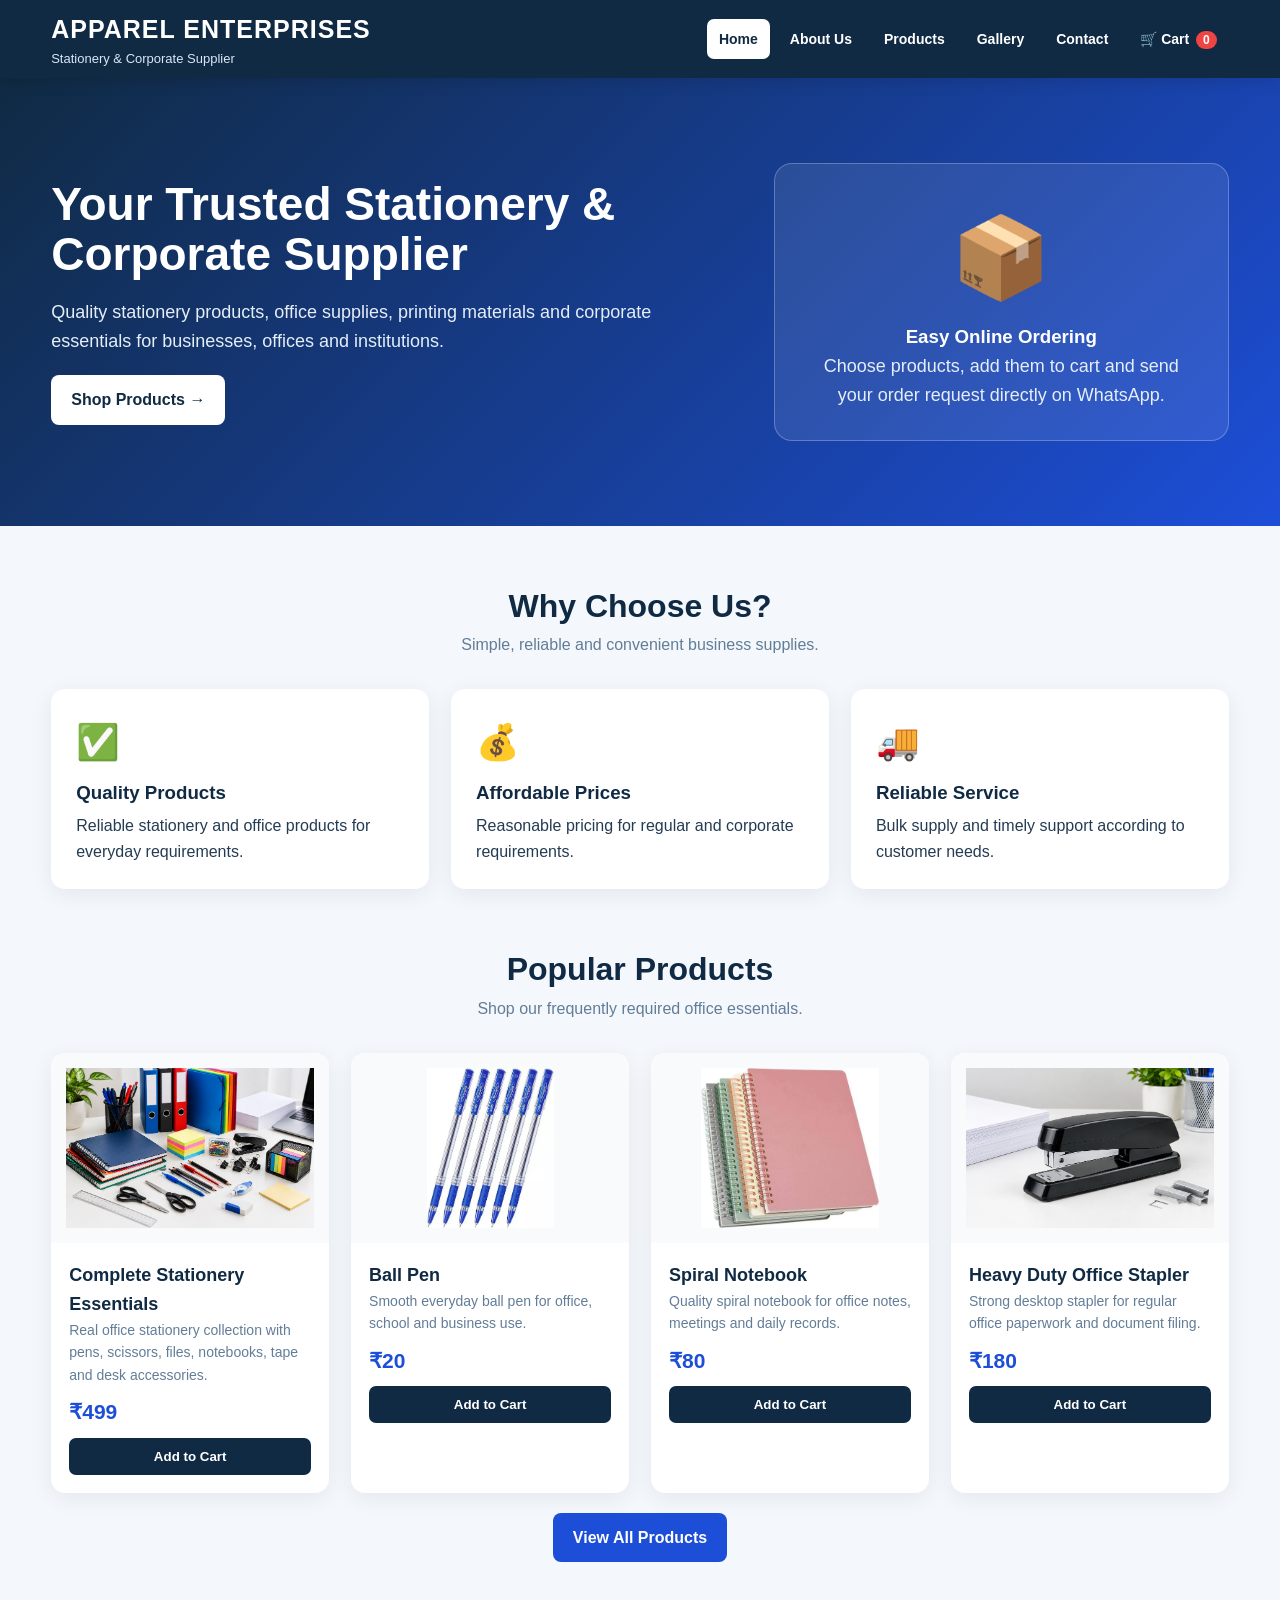
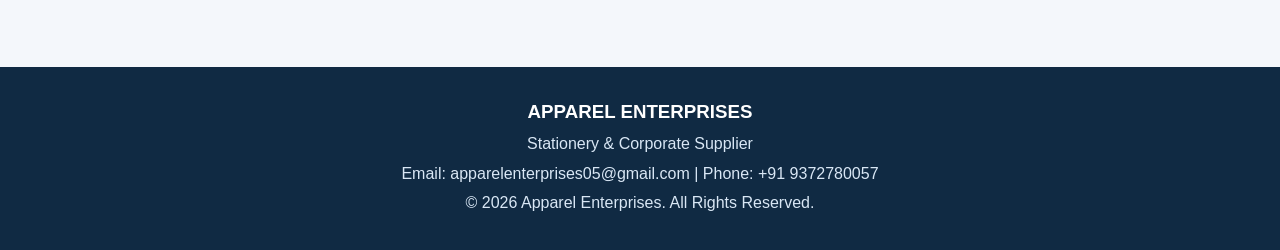
<file: index.html>
<!DOCTYPE html>
<html lang="en"><head><meta charset="UTF-8"><meta name="viewport" content="width=device-width,initial-scale=1.0">
<title>Apparel Enterprises | Stationery & Corporate Supplier</title><link rel="stylesheet" href="style.css"></head>
<body>
<header><div class="container header-inner"><a class="logo" href="index.html"><h1>APPAREL ENTERPRISES</h1><p>Stationery & Corporate Supplier</p></a>
<nav><a class="active" href="index.html">Home</a><a href="about.html">About Us</a><a href="products.html">Products</a><a href="gallery.html">Gallery</a><a href="contact.html">Contact</a><a href="cart.html">🛒 Cart <span id="cartCount" class="cart-badge">0</span></a></nav></div></header>
<section class="hero"><div class="container hero-grid"><div><h2>Your Trusted Stationery & Corporate Supplier</h2><p>Quality stationery products, office supplies, printing materials and corporate essentials for businesses, offices and institutions.</p><a class="btn btn-primary" href="products.html">Shop Products →</a></div><div class="hero-card"><div class="big">📦</div><h3>Easy Online Ordering</h3><p>Choose products, add them to cart and send your order request directly on WhatsApp.</p></div></div></section>
<section class="section"><div class="container"><div class="section-title"><h2>Why Choose Us?</h2><p>Simple, reliable and convenient business supplies.</p></div><div class="features">
<div class="feature"><div class="icon">✅</div><h3>Quality Products</h3><p>Reliable stationery and office products for everyday requirements.</p></div>
<div class="feature"><div class="icon">💰</div><h3>Affordable Prices</h3><p>Reasonable pricing for regular and corporate requirements.</p></div>
<div class="feature"><div class="icon">🚚</div><h3>Reliable Service</h3><p>Bulk supply and timely support according to customer needs.</p></div>
</div></div></section>
<section class="section" style="padding-top:0"><div class="container"><div class="section-title"><h2>Popular Products</h2><p>Shop our frequently required office essentials.</p></div><div id="featuredGrid" class="products-grid"></div><div style="text-align:center"><a class="btn btn-blue" href="products.html">View All Products</a></div></div></section>
<footer><div class="container"><h3>APPAREL ENTERPRISES</h3><p>Stationery & Corporate Supplier</p><p>Email: apparelenterprises05@gmail.com | Phone: +91 9372780057</p><p>© 2026 Apparel Enterprises. All Rights Reserved.</p></div></footer>
<script src="script.js"></script></body></html>
</file>
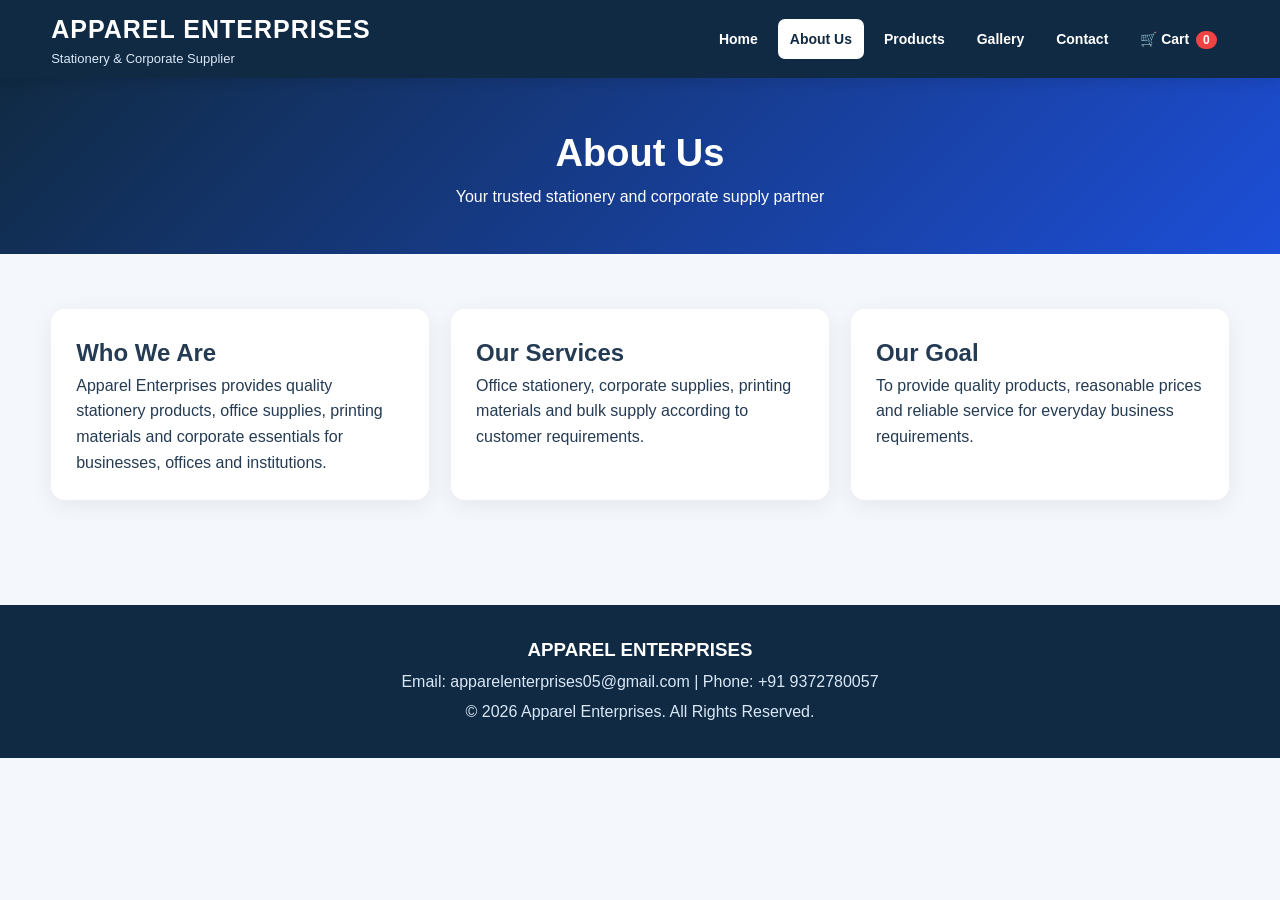
<file: about.html>
<!DOCTYPE html>
<html lang="en"><head><meta charset="UTF-8"><meta name="viewport" content="width=device-width,initial-scale=1.0">
<title>About Us | Apparel Enterprises</title><link rel="stylesheet" href="style.css"></head>
<body>
<header><div class="container header-inner"><a class="logo" href="index.html"><h1>APPAREL ENTERPRISES</h1><p>Stationery & Corporate Supplier</p></a>
<nav><a href="index.html">Home</a><a class="active" href="about.html">About Us</a><a href="products.html">Products</a><a href="gallery.html">Gallery</a><a href="contact.html">Contact</a><a href="cart.html">🛒 Cart <span id="cartCount" class="cart-badge">0</span></a></nav></div></header>
<section class="page-banner"><div class="container"><h2>About Us</h2><p>Your trusted stationery and corporate supply partner</p></div></section>
<section class="section"><div class="container info-grid">
<div class="info-card"><h2>Who We Are</h2><p>Apparel Enterprises provides quality stationery products, office supplies, printing materials and corporate essentials for businesses, offices and institutions.</p></div>
<div class="info-card"><h2>Our Services</h2><p>Office stationery, corporate supplies, printing materials and bulk supply according to customer requirements.</p></div>
<div class="info-card"><h2>Our Goal</h2><p>To provide quality products, reasonable prices and reliable service for everyday business requirements.</p></div>
</div></section>
<footer><div class="container"><h3>APPAREL ENTERPRISES</h3><p>Email: apparelenterprises05@gmail.com | Phone: +91 9372780057</p><p>© 2026 Apparel Enterprises. All Rights Reserved.</p></div></footer>
<script src="script.js"></script></body></html>
</file>
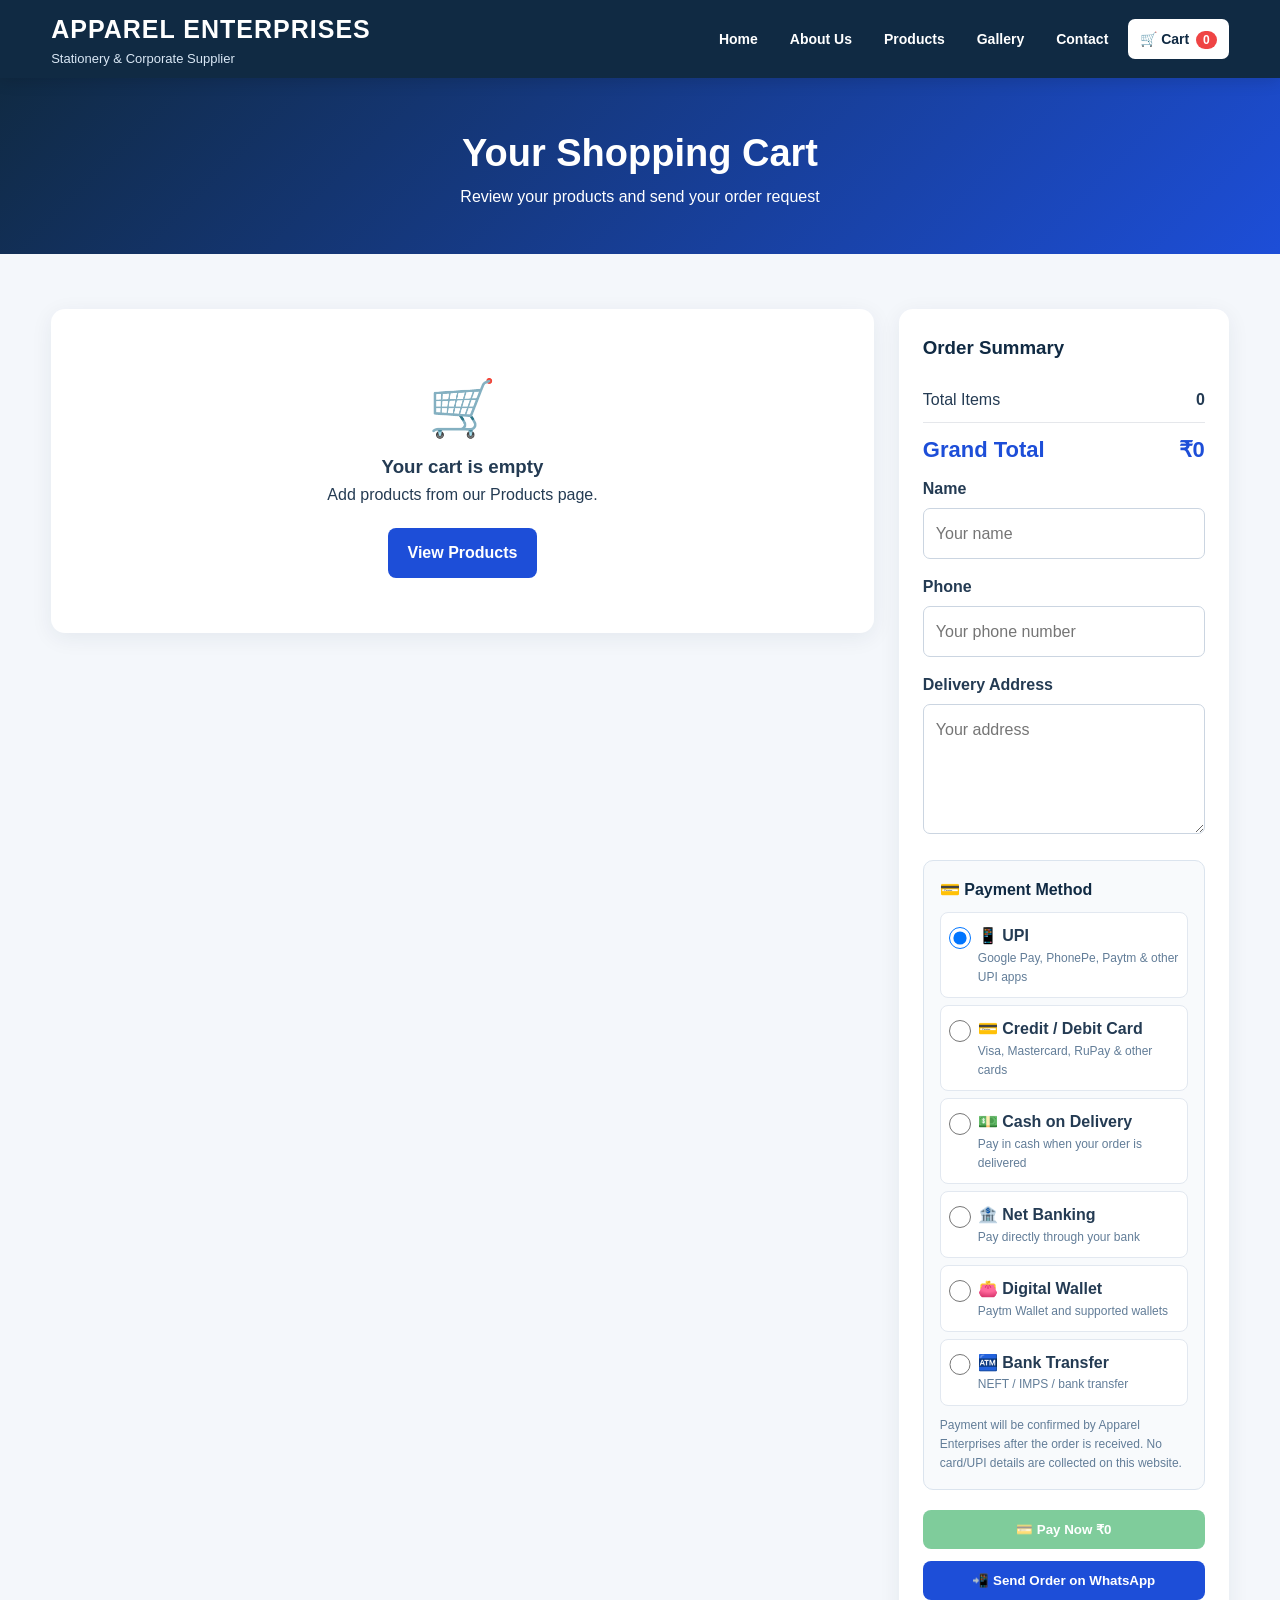
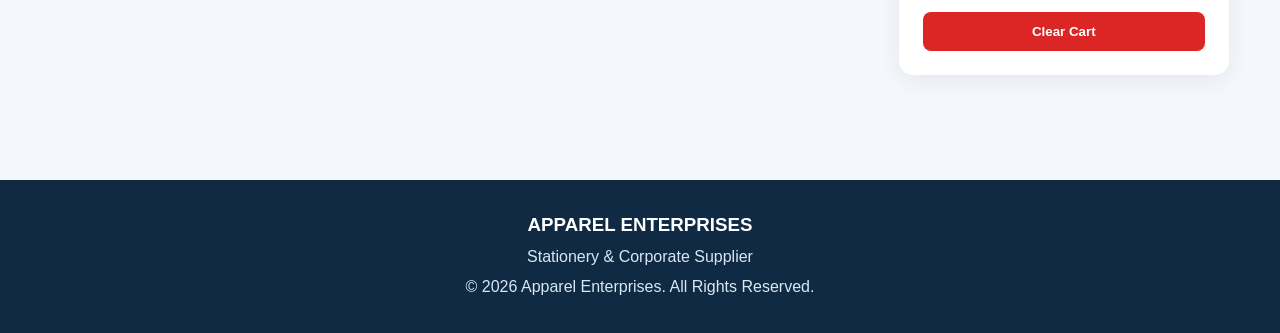
<file: cart.html>
<!DOCTYPE html>
<html lang="en"><head><meta charset="UTF-8"><meta name="viewport" content="width=device-width,initial-scale=1.0">
<title>Cart | Apparel Enterprises</title><link rel="stylesheet" href="style.css"></head>
<body>
<header><div class="container header-inner"><a class="logo" href="index.html"><h1>APPAREL ENTERPRISES</h1><p>Stationery & Corporate Supplier</p></a>
<nav><a href="index.html">Home</a><a href="about.html">About Us</a><a href="products.html">Products</a><a href="gallery.html">Gallery</a><a href="contact.html">Contact</a><a class="active" href="cart.html">🛒 Cart <span id="cartCount" class="cart-badge">0</span></a></nav></div></header>
<section class="page-banner"><div class="container"><h2>Your Shopping Cart</h2><p>Review your products and send your order request</p></div></section>
<section class="section"><div class="container cart-layout"><div id="cartItems" class="cart-list"></div>
<aside class="summary"><h3>Order Summary</h3><div class="summary-row"><span>Total Items</span><strong id="totalItems">0</strong></div><div class="summary-row grand"><span>Grand Total</span><strong id="grandTotal">₹0</strong></div>
<div class="form-group"><label for="customerName">Name</label><input id="customerName" type="text" placeholder="Your name"></div>
<div class="form-group"><label for="customerPhone">Phone</label><input id="customerPhone" type="tel" placeholder="Your phone number"></div>
<div class="form-group"><label for="customerAddress">Delivery Address</label><textarea id="customerAddress" placeholder="Your address"></textarea></div>
<div class="payment-box">
 <h4>💳 Payment Method</h4>
 <label class="payment-option"><input type="radio" name="paymentMethod" value="UPI" checked> <span>📱 UPI</span><small>Google Pay, PhonePe, Paytm &amp; other UPI apps</small></label>
 <label class="payment-option"><input type="radio" name="paymentMethod" value="Card"> <span>💳 Credit / Debit Card</span><small>Visa, Mastercard, RuPay &amp; other cards</small></label>
 <label class="payment-option"><input type="radio" name="paymentMethod" value="Cash on Delivery"> <span>💵 Cash on Delivery</span><small>Pay in cash when your order is delivered</small></label>
 <label class="payment-option"><input type="radio" name="paymentMethod" value="Net Banking"> <span>🏦 Net Banking</span><small>Pay directly through your bank</small></label>
 <label class="payment-option"><input type="radio" name="paymentMethod" value="Wallet"> <span>👛 Digital Wallet</span><small>Paytm Wallet and supported wallets</small></label>
 <label class="payment-option"><input type="radio" name="paymentMethod" value="Bank Transfer"> <span>🏧 Bank Transfer</span><small>NEFT / IMPS / bank transfer</small></label>
 <p class="payment-note">Payment will be confirmed by Apparel Enterprises after the order is received. No card/UPI details are collected on this website.</p>
</div>
<button id="payNowBtn" class="btn btn-pay" onclick="payNow()">💳 Pay Now ₹0</button><button class="btn btn-blue" onclick="placeOrder()">📲 Send Order on WhatsApp</button><button class="btn btn-danger" onclick="clearCart()">Clear Cart</button></aside></div></section>
<footer><div class="container"><h3>APPAREL ENTERPRISES</h3><p>Stationery & Corporate Supplier</p><p>© 2026 Apparel Enterprises. All Rights Reserved.</p></div></footer>
<script src="script.js"></script></body></html>
</file>
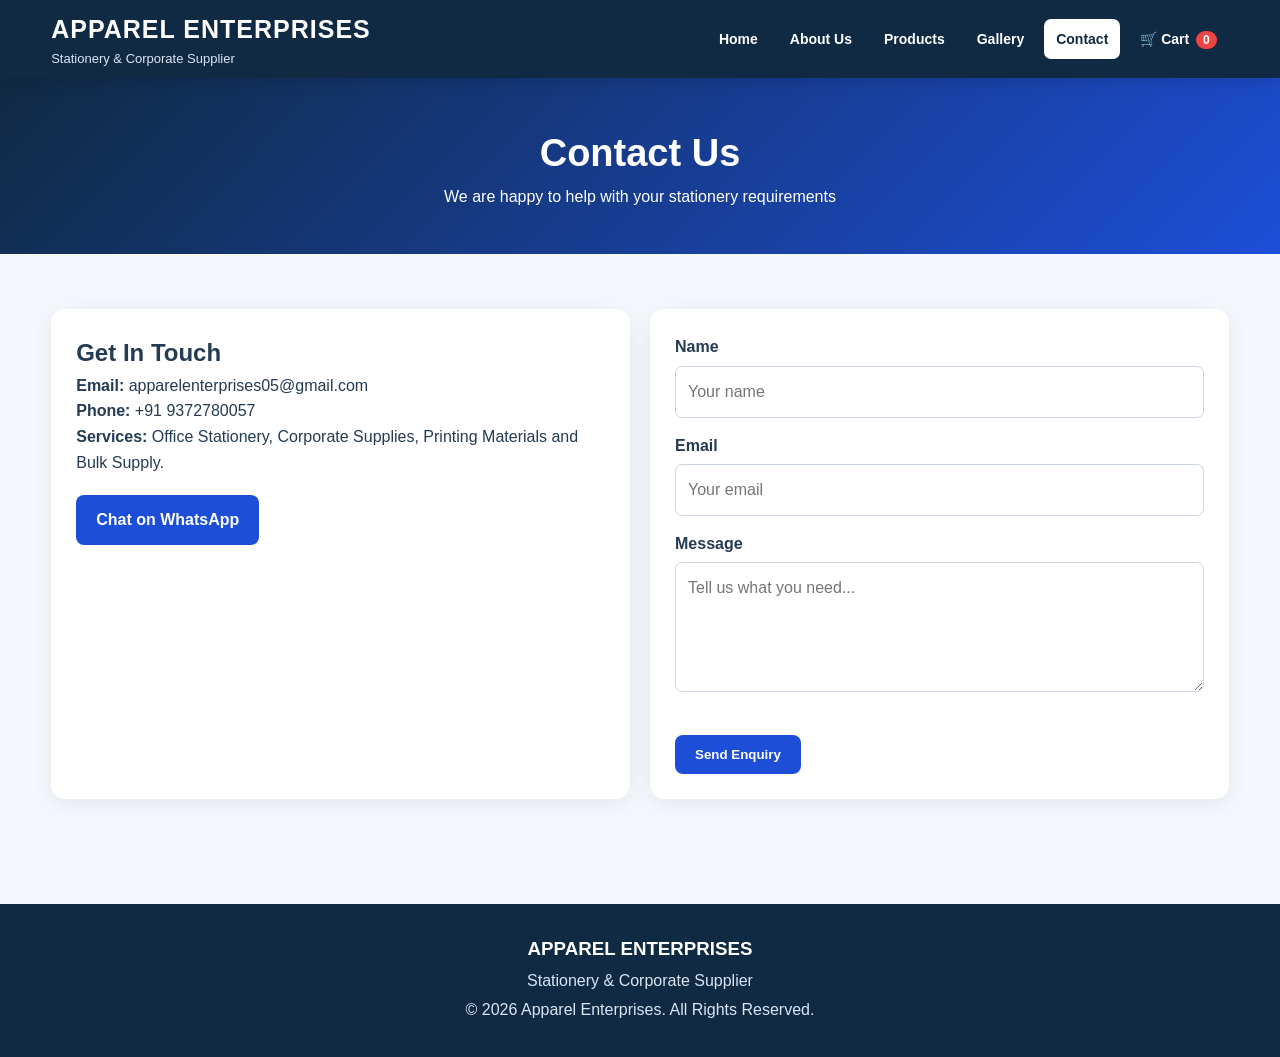
<file: contact.html>
<!DOCTYPE html>
<html lang="en"><head><meta charset="UTF-8"><meta name="viewport" content="width=device-width,initial-scale=1.0">
<title>Contact | Apparel Enterprises</title><link rel="stylesheet" href="style.css"></head>
<body>
<header><div class="container header-inner"><a class="logo" href="index.html"><h1>APPAREL ENTERPRISES</h1><p>Stationery & Corporate Supplier</p></a>
<nav><a href="index.html">Home</a><a href="about.html">About Us</a><a href="products.html">Products</a><a href="gallery.html">Gallery</a><a class="active" href="contact.html">Contact</a><a href="cart.html">🛒 Cart <span id="cartCount" class="cart-badge">0</span></a></nav></div></header>
<section class="page-banner"><div class="container"><h2>Contact Us</h2><p>We are happy to help with your stationery requirements</p></div></section>
<section class="section"><div class="container form-grid">
<div class="info-card"><h2>Get In Touch</h2><p><b>Email:</b> apparelenterprises05@gmail.com</p><p><b>Phone:</b> +91 9372780057</p><p><b>Services:</b> Office Stationery, Corporate Supplies, Printing Materials and Bulk Supply.</p><a class="btn btn-blue" href="https://wa.me/919664830196" target="_blank">Chat on WhatsApp</a></div>
<form class="info-card" onsubmit="event.preventDefault();alert('Thank you! Please contact us on WhatsApp for a quick response.');">
<div class="form-group"><label>Name</label><input required type="text" placeholder="Your name"></div>
<div class="form-group"><label>Email</label><input required type="email" placeholder="Your email"></div>
<div class="form-group"><label>Message</label><textarea required placeholder="Tell us what you need..."></textarea></div>
<button class="btn btn-blue" type="submit">Send Enquiry</button></form>
</div></section>
<footer><div class="container"><h3>APPAREL ENTERPRISES</h3><p>Stationery & Corporate Supplier</p><p>© 2026 Apparel Enterprises. All Rights Reserved.</p></div></footer>
<script src="script.js"></script></body></html>
</file>
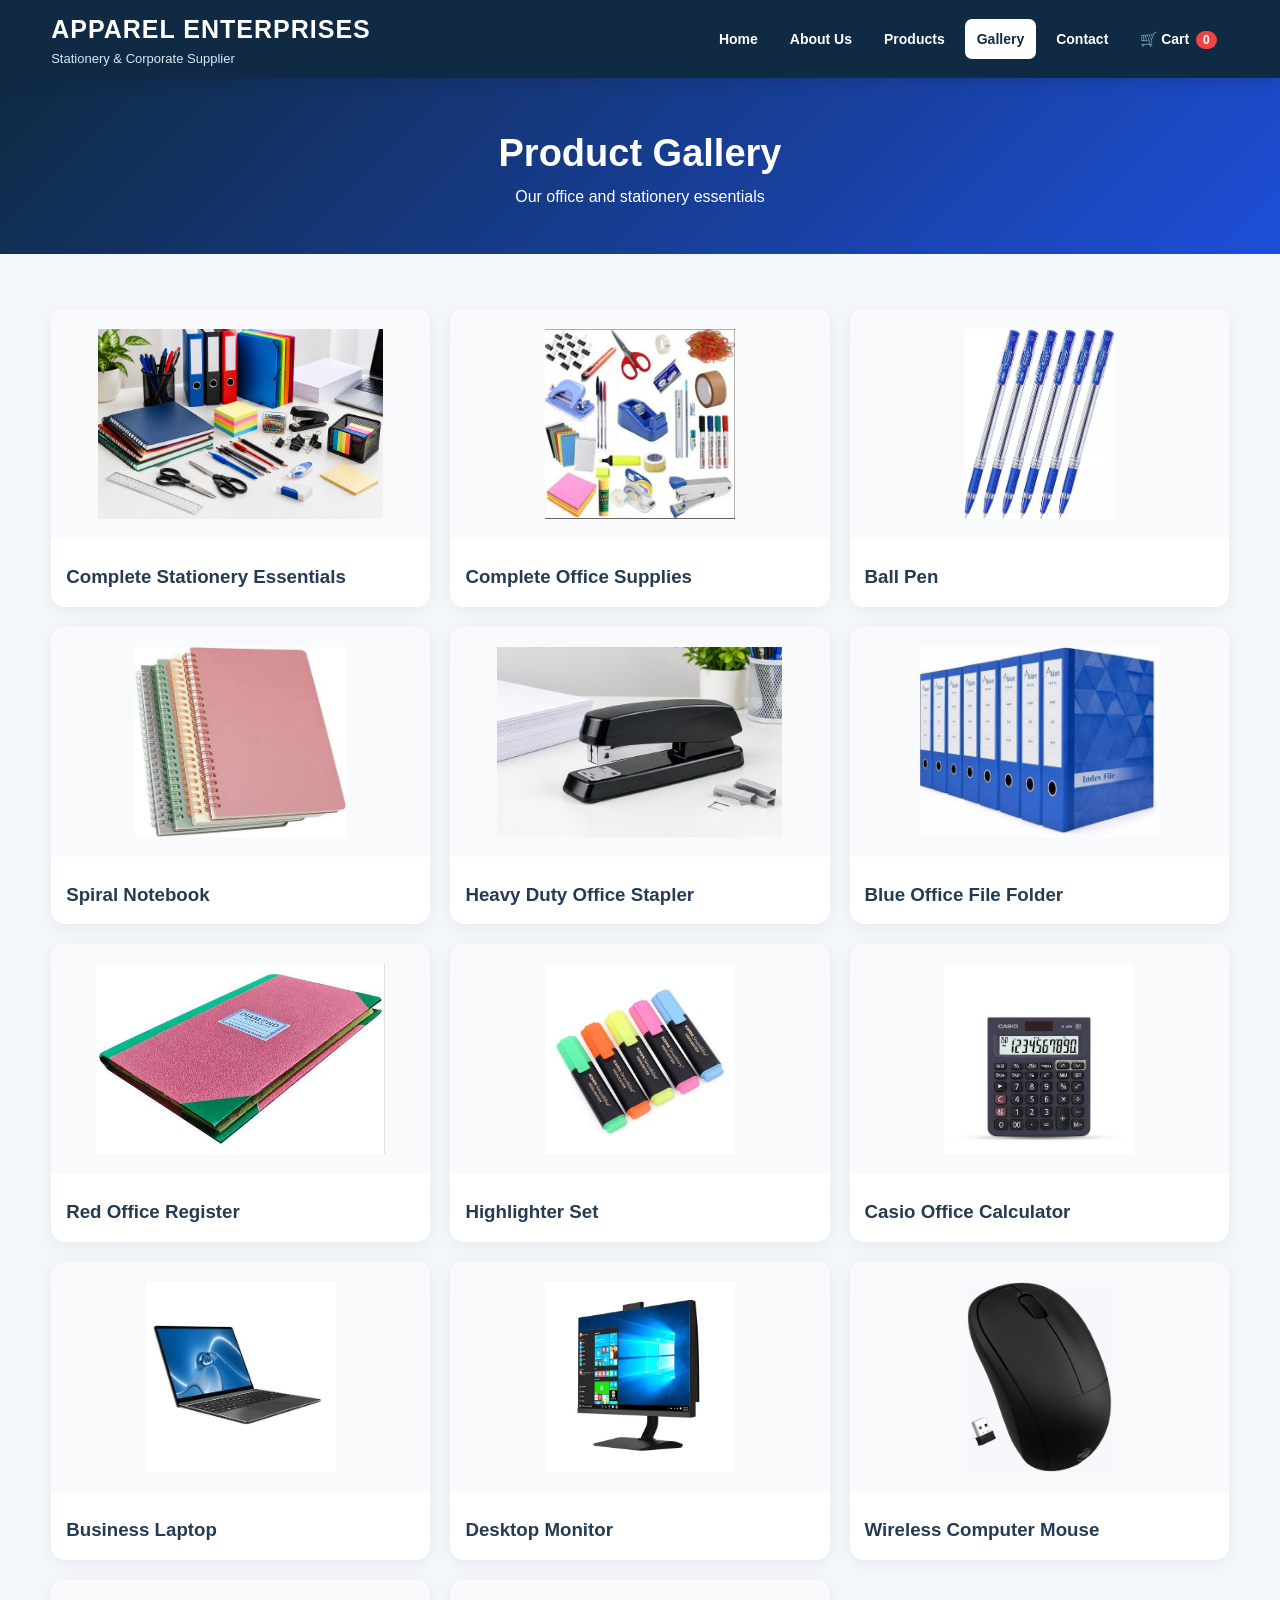
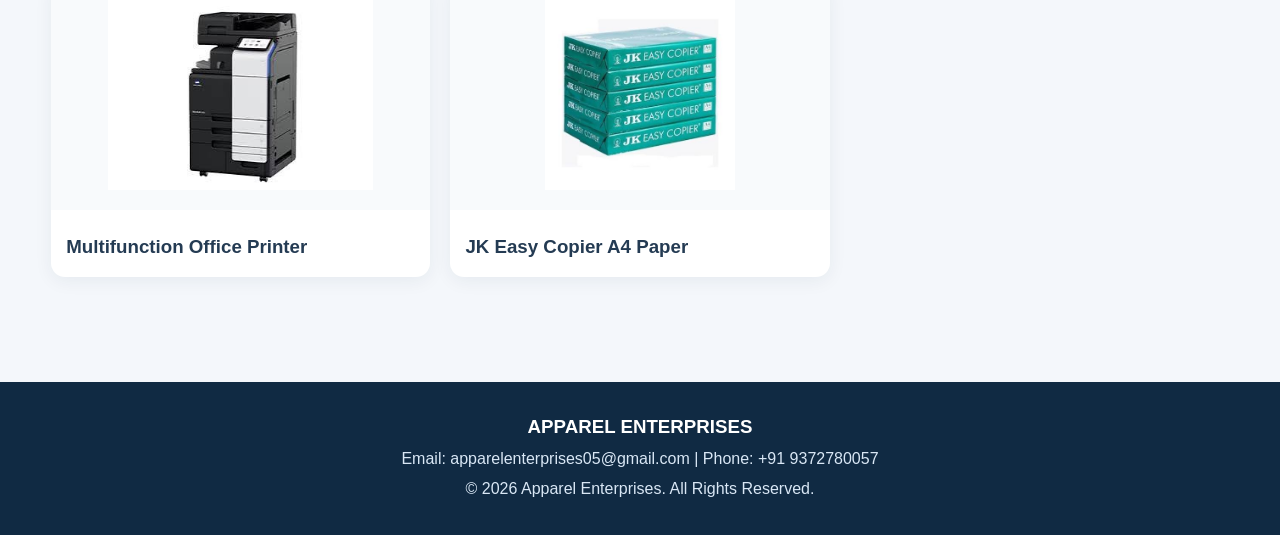
<file: gallery.html>
<!DOCTYPE html>
<html lang="en"><head><meta charset="UTF-8"><meta name="viewport" content="width=device-width,initial-scale=1.0">
<title>Gallery | Apparel Enterprises</title><link rel="stylesheet" href="style.css"></head>
<body>
<header><div class="container header-inner"><a class="logo" href="index.html"><h1>APPAREL ENTERPRISES</h1><p>Stationery & Corporate Supplier</p></a>
<nav><a href="index.html">Home</a><a href="about.html">About Us</a><a href="products.html">Products</a><a class="active" href="gallery.html">Gallery</a><a href="contact.html">Contact</a><a href="cart.html">🛒 Cart <span id="cartCount" class="cart-badge">0</span></a></nav></div></header>
<section class="page-banner"><div class="container"><h2>Product Gallery</h2><p>Our office and stationery essentials</p></div></section>
<section class="section"><div class="container"><div class="gallery-grid">
<div class="gallery-card"><img src="images/stationery-desk.jpg" alt="Complete Stationery Essentials"><h3>Complete Stationery Essentials</h3></div>
<div class="gallery-card"><img src="images/complete-office-supplies.jpeg" alt="Complete Office Supplies"><h3>Complete Office Supplies</h3></div>
<div class="gallery-card"><img src="images/pen.jpeg" alt="Ball Pen"><h3>Ball Pen</h3></div>
<div class="gallery-card"><img src="images/spiral-notebook.jpeg" alt="Spiral Notebook"><h3>Spiral Notebook</h3></div>
<div class="gallery-card"><img src="images/stapler.jpg" alt="Heavy Duty Office Stapler"><h3>Heavy Duty Office Stapler</h3></div>
<div class="gallery-card"><img src="images/blue-office-files.jpeg" alt="Blue Office File Folder"><h3>Blue Office File Folder</h3></div>
<div class="gallery-card"><img src="images/red-register.jpeg" alt="Red Office Register"><h3>Red Office Register</h3></div>
<div class="gallery-card"><img src="images/highlighters.jpeg" alt="Highlighter Set"><h3>Highlighter Set</h3></div>
<div class="gallery-card"><img src="images/calculator.jpeg" alt="Casio Office Calculator"><h3>Casio Office Calculator</h3></div>
<div class="gallery-card"><img src="images/laptop.jpg" alt="Business Laptop"><h3>Business Laptop</h3></div>
<div class="gallery-card"><img src="images/monitor.jpg" alt="Desktop Monitor"><h3>Desktop Monitor</h3></div>
<div class="gallery-card"><img src="images/mouse.jpg" alt="Wireless Computer Mouse"><h3>Wireless Computer Mouse</h3></div>
<div class="gallery-card"><img src="images/multifunction-printer.jpg" alt="Multifunction Office Printer"><h3>Multifunction Office Printer</h3></div>
<div class="gallery-card"><img src="images/jk-easy-copier-paper.jpg" alt="JK Easy Copier A4 Paper"><h3>JK Easy Copier A4 Paper</h3></div>
</div></div></section>
<footer><div class="container"><h3>APPAREL ENTERPRISES</h3><p>Email: apparelenterprises05@gmail.com | Phone: +91 9372780057</p><p>© 2026 Apparel Enterprises. All Rights Reserved.</p></div></footer>
<script src="script.js"></script></body></html>
</file>
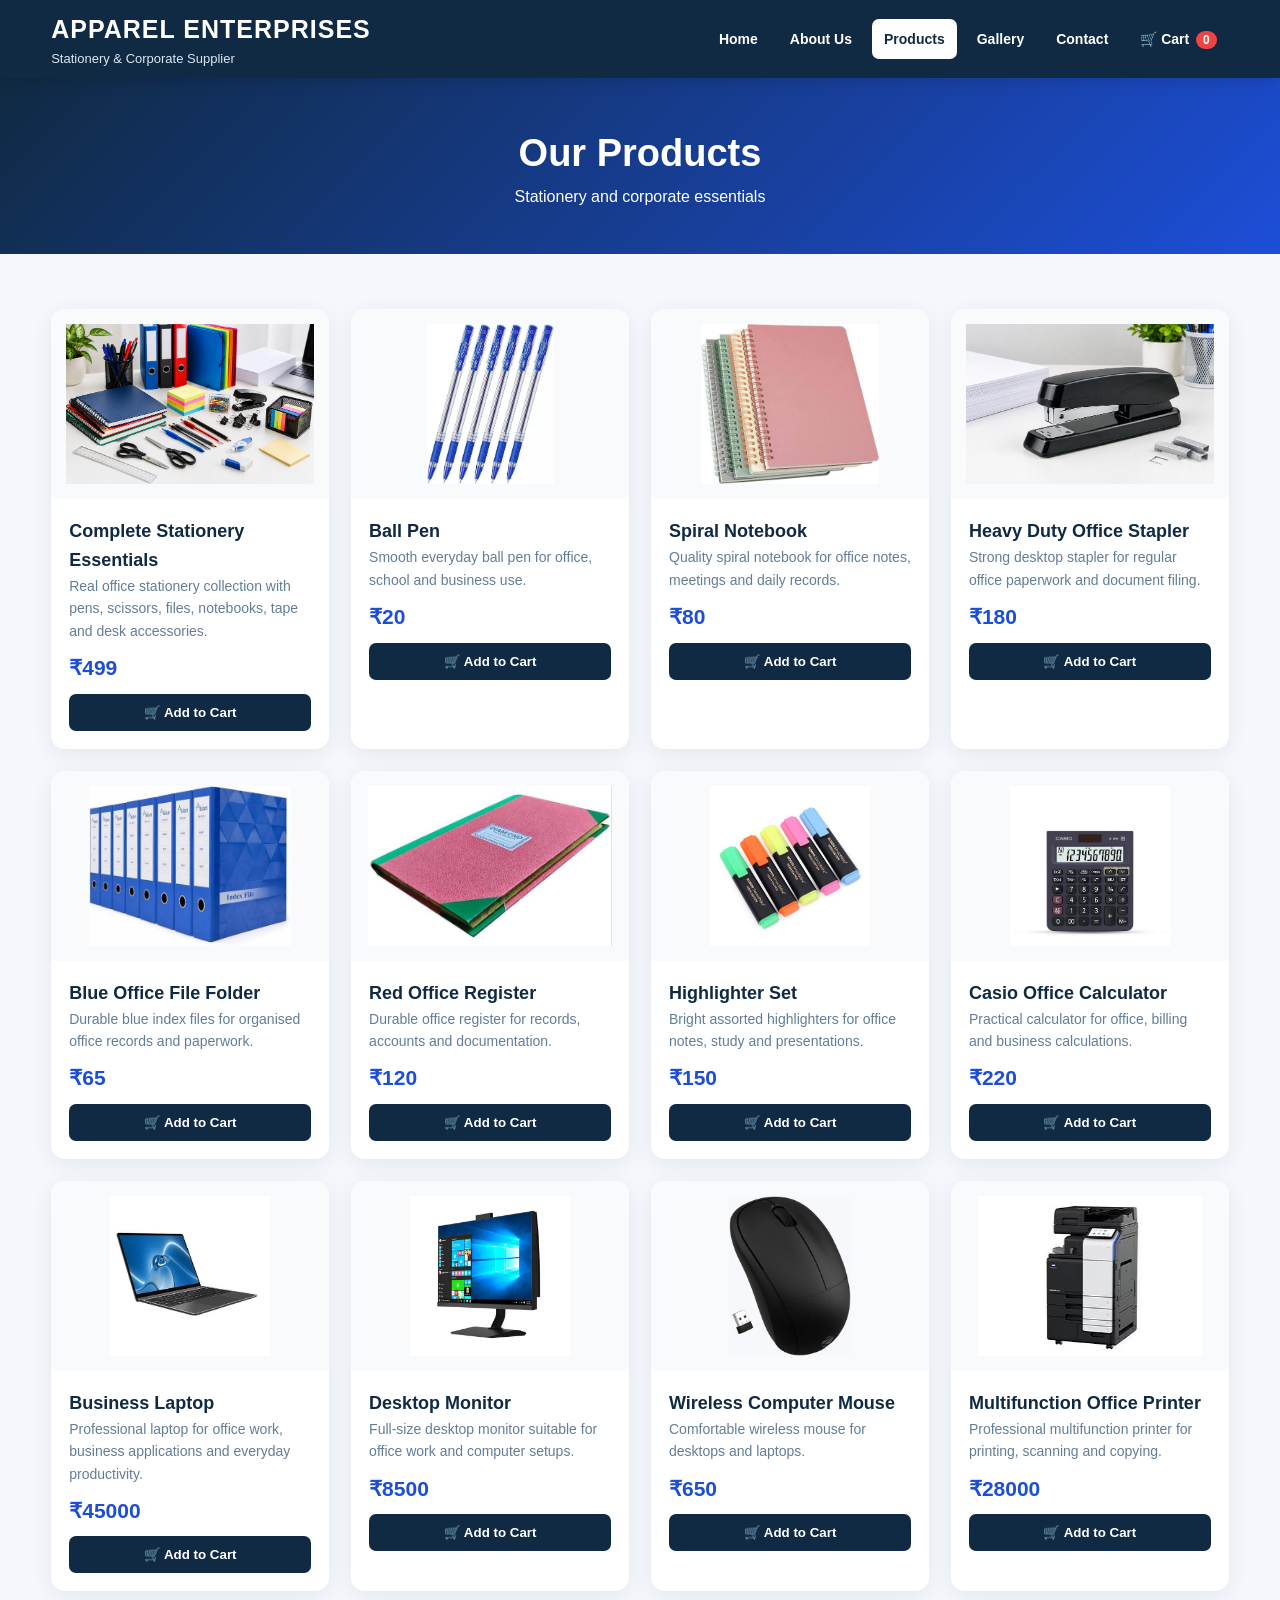
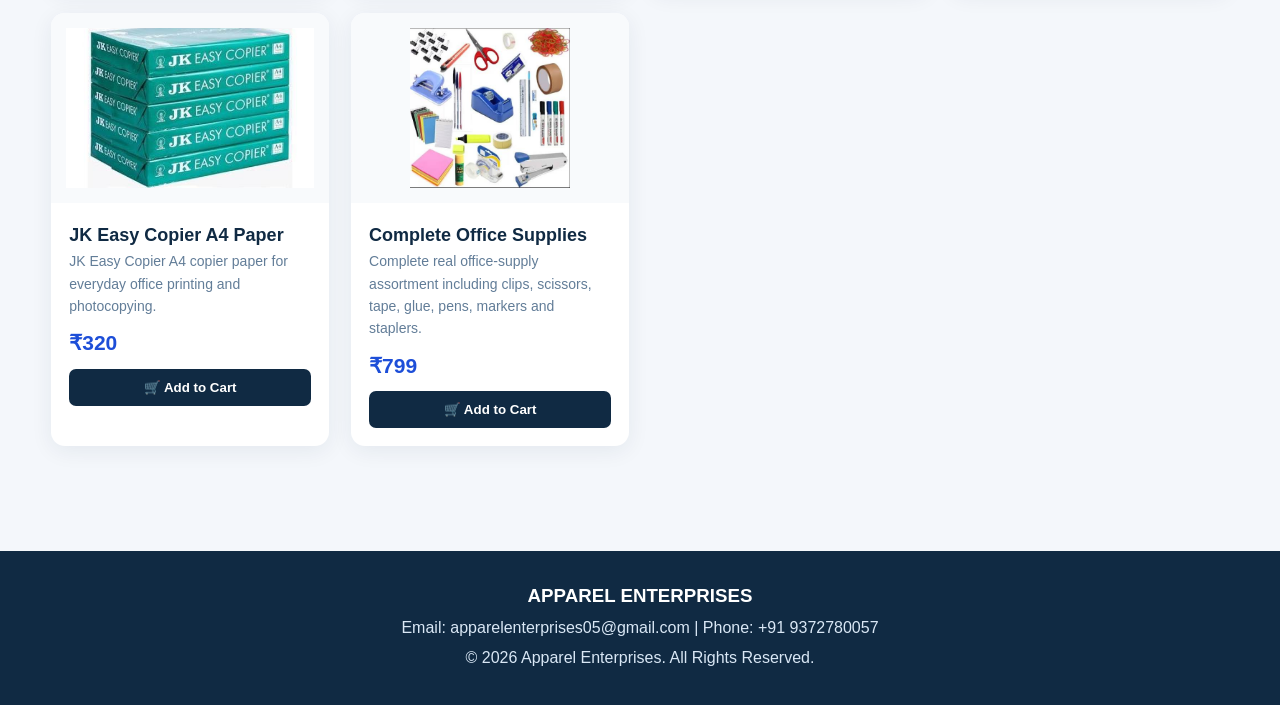
<file: products.html>
<!DOCTYPE html>
<html lang="en"><head><meta charset="UTF-8"><meta name="viewport" content="width=device-width,initial-scale=1.0">
<title>Products | Apparel Enterprises</title><link rel="stylesheet" href="style.css"></head>
<body>
<header><div class="container header-inner"><a class="logo" href="index.html"><h1>APPAREL ENTERPRISES</h1><p>Stationery & Corporate Supplier</p></a>
<nav><a href="index.html">Home</a><a href="about.html">About Us</a><a class="active" href="products.html">Products</a><a href="gallery.html">Gallery</a><a href="contact.html">Contact</a><a href="cart.html">🛒 Cart <span id="cartCount" class="cart-badge">0</span></a></nav></div></header>
<section class="page-banner"><div class="container"><h2>Our Products</h2><p>Stationery and corporate essentials</p></div></section>
<section class="section"><div class="container"><div id="productGrid" class="products-grid"></div></div></section>
<footer><div class="container"><h3>APPAREL ENTERPRISES</h3><p>Email: apparelenterprises05@gmail.com | Phone: +91 9372780057</p><p>© 2026 Apparel Enterprises. All Rights Reserved.</p></div></footer>
<script src="script.js"></script></body></html>
</file>
<file: style.css>
*{margin:0;padding:0;box-sizing:border-box}
:root{--navy:#102a43;--blue:#1d4ed8;--light:#f4f7fb;--white:#fff;--text:#243b53;--muted:#627d98;--red:#dc2626;--green:#15803d}
html{scroll-behavior:smooth}
body{font-family:Arial,Helvetica,sans-serif;background:var(--light);color:var(--text);line-height:1.6}
a{text-decoration:none;color:inherit}
.container{width:92%;max-width:1180px;margin:auto}
header{background:var(--navy);color:#fff;position:sticky;top:0;z-index:1000;box-shadow:0 3px 15px #0002}
.header-inner{min-height:78px;display:flex;align-items:center;justify-content:space-between;gap:20px}
.logo h1{font-size:25px;letter-spacing:1px}
.logo p{font-size:13px;color:#d9e7f5}
nav{display:flex;align-items:center;gap:8px;flex-wrap:wrap}
nav a{padding:9px 12px;border-radius:7px;font-weight:700;font-size:14px}
nav a:hover,nav a.active{background:#fff;color:var(--navy)}
.cart-badge{background:#ef4444;color:#fff;padding:2px 7px;border-radius:20px;font-size:12px;margin-left:3px}
.hero{background:linear-gradient(135deg,#102a43,#1d4ed8);color:#fff;padding:85px 0}
.hero-grid{display:grid;grid-template-columns:1.2fr .8fr;gap:40px;align-items:center}
.hero h2{font-size:46px;line-height:1.1;margin-bottom:18px}
.hero p{font-size:18px;color:#e5eef8;max-width:650px}
.btn{display:inline-block;border:0;border-radius:8px;padding:12px 20px;font-weight:700;cursor:pointer;margin-top:20px}
.btn-primary{background:#fff;color:var(--navy)}
.btn-blue{background:var(--blue);color:#fff}
.btn-danger{background:var(--red);color:#fff}
.hero-card{background:#ffffff18;border:1px solid #ffffff40;padding:30px;border-radius:18px;text-align:center}
.hero-card .big{font-size:80px}
.section{padding:55px 0}
.section-title{text-align:center;margin-bottom:32px}
.section-title h2{font-size:32px;color:var(--navy)}
.section-title p{color:var(--muted)}
.features{display:grid;grid-template-columns:repeat(3,1fr);gap:22px}
.feature,.info-card{background:#fff;border-radius:14px;padding:25px;box-shadow:0 5px 22px #102a4312}
.feature .icon{font-size:35px;margin-bottom:8px}
.feature h3{color:var(--navy);margin-bottom:5px}
.products-grid{display:grid;grid-template-columns:repeat(4,1fr);gap:22px}
.product-card{background:#fff;border-radius:14px;overflow:hidden;box-shadow:0 5px 22px #102a4312;transition:.25s}
.product-card:hover{transform:translateY(-5px)}
.product-img{height:190px;background:#f8fafc;display:flex;align-items:center;justify-content:center;padding:15px}
.product-img img{width:100%;height:100%;object-fit:contain}
.product-body{padding:18px}
.product-body h3{color:var(--navy);font-size:18px}
.product-body p{color:var(--muted);font-size:14px;min-height:44px}
.price{font-size:21px;font-weight:800;color:var(--blue);margin:9px 0}
.add-btn{width:100%;border:0;background:var(--navy);color:#fff;padding:11px;border-radius:7px;font-weight:700;cursor:pointer}
.add-btn:hover{background:var(--blue)}
.page-banner{background:linear-gradient(135deg,#102a43,#1d4ed8);color:#fff;padding:45px 0;text-align:center}
.page-banner h2{font-size:38px}
.cart-layout{display:grid;grid-template-columns:1fr 330px;gap:25px;align-items:start}
.cart-list{display:flex;flex-direction:column;gap:15px}
.cart-item{background:#fff;border-radius:12px;padding:18px;display:grid;grid-template-columns:110px 1fr auto;gap:18px;align-items:center;box-shadow:0 4px 18px #102a4310}
.cart-item img{width:100px;height:90px;object-fit:contain;background:#f8fafc;border-radius:8px}
.cart-item h3{color:var(--navy)}
.cart-item small{color:var(--muted)}
.qty{display:flex;align-items:center;gap:9px;margin-top:9px}
.qty button{width:31px;height:31px;border:0;border-radius:5px;background:var(--navy);color:#fff;font-size:18px;cursor:pointer}
.qty span{min-width:24px;text-align:center;font-weight:700}
.item-total{font-weight:800;color:var(--blue);text-align:right}
.remove{border:0;background:none;color:var(--red);cursor:pointer;font-weight:700;margin-top:6px}
.summary{background:#fff;border-radius:14px;padding:24px;box-shadow:0 5px 22px #102a4312;position:sticky;top:100px}
.summary h3{color:var(--navy);margin-bottom:15px}
.summary-row{display:flex;justify-content:space-between;padding:9px 0;border-bottom:1px solid #e5e7eb}
.grand{font-size:22px;font-weight:800;color:var(--blue);border-bottom:0}
.summary .btn{width:100%;text-align:center;margin-top:12px}.btn-pay{background:#16a34a;color:#fff;border:0}.btn-pay:hover{filter:brightness(.94)}.btn-pay:disabled{opacity:.55;cursor:not-allowed}
.payment-box{margin:18px 0 8px;padding:16px;border:1px solid #dbe4ee;border-radius:10px;background:#f8fafc}.payment-box h4{color:var(--navy);margin-bottom:10px}.payment-option{display:grid;grid-template-columns:22px 1fr;column-gap:7px;row-gap:0;padding:10px 8px;border:1px solid #e2e8f0;border-radius:8px;background:#fff;margin:7px 0;cursor:pointer}.payment-option input{margin-top:4px}.payment-option span{font-weight:700}.payment-option small{grid-column:2;color:var(--muted);font-size:12px}.payment-note{font-size:12px;color:var(--muted);margin-top:10px}

.empty{text-align:center;background:#fff;border-radius:14px;padding:55px 20px;box-shadow:0 5px 22px #102a4312}
.empty .big{font-size:55px}
.form-grid{display:grid;grid-template-columns:1fr 1fr;gap:20px}
.form-group{margin-bottom:15px}
.form-group label{display:block;font-weight:700;margin-bottom:6px}
.form-group input,.form-group textarea{width:100%;padding:12px;border:1px solid #cbd5e1;border-radius:7px;font:inherit}
.form-group textarea{min-height:130px;resize:vertical}
.full{grid-column:1/-1}
.info-grid{display:grid;grid-template-columns:repeat(3,1fr);gap:22px}
.gallery-grid{display:grid;grid-template-columns:repeat(3,1fr);gap:20px}
.gallery-card{background:#fff;border-radius:14px;overflow:hidden;box-shadow:0 4px 18px #102a4310}
.gallery-card img{width:100%;height:230px;object-fit:contain;background:#f8fafc;padding:20px}
.gallery-card h3{padding:15px}
.notice{padding:12px 15px;border-radius:8px;background:#ecfdf5;color:#166534;margin-bottom:18px;display:none}
footer{background:var(--navy);color:#fff;margin-top:50px;padding:30px 0;text-align:center}
footer p{color:#d9e7f5;margin:4px 0}
@media(max-width:900px){.hero-grid{grid-template-columns:1fr}.products-grid{grid-template-columns:repeat(2,1fr)}.features,.info-grid{grid-template-columns:1fr}.cart-layout{grid-template-columns:1fr}.summary{position:static}}
@media(max-width:600px){.header-inner{align-items:flex-start;flex-direction:column;padding:15px 0}.hero{padding:55px 0}.hero h2{font-size:34px}.products-grid,.gallery-grid,.form-grid{grid-template-columns:1fr}.full{grid-column:auto}.cart-item{grid-template-columns:80px 1fr}.cart-item img{width:75px;height:75px}.item-total{grid-column:2;text-align:left}nav{gap:2px}nav a{font-size:12px;padding:7px 8px}}
.product-img img,.gallery-card img{object-fit:contain}
.product-img img[src*="stationery-desk"],.product-img img[src*="stapler"],.product-img img[src*="paper"],.product-img img[src*="office-printer"]{object-fit:cover}
</file>
